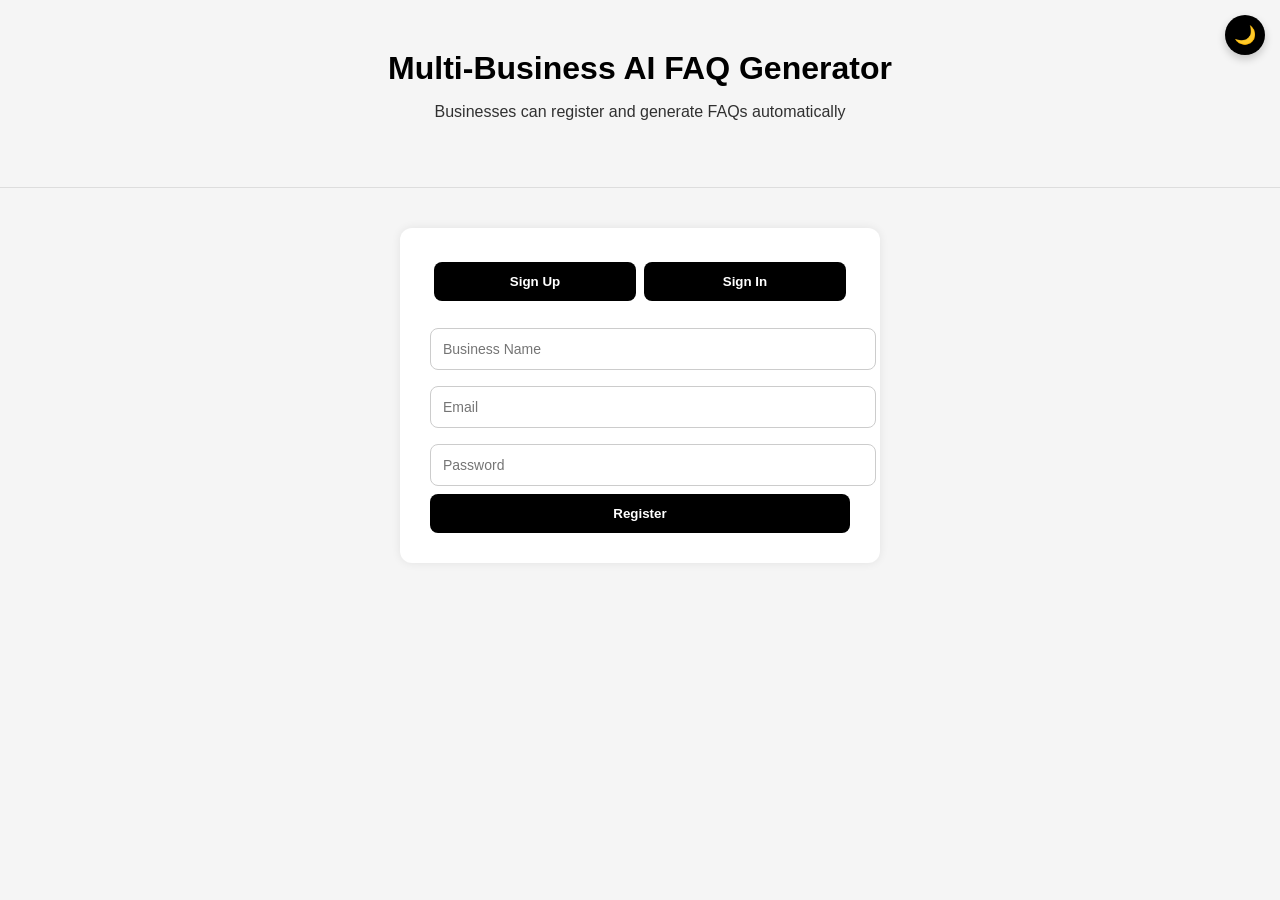
<file: index.html>
<!DOCTYPE html>
<html lang="en">
<head>
<meta charset="UTF-8">
<meta name="viewport" content="width=device-width, initial-scale=1.0">
<title>AI FAQ Generator</title>
<link rel="stylesheet" href="style.css">


</head>

<body class="light">

<button id="themeToggle">🌙</button>

<div class="hero">
<h1>Multi-Business AI FAQ Generator</h1>
<p>Businesses can register and generate FAQs automatically</p>
</div>

<div id="loading">Processing...</div>

<div class="container" id="authSection">

<div class="tabs">
<button id="showSignUp">Sign Up</button>
<button id="showSignIn">Sign In</button>
</div>

<div id="registerForm">

<input id="regName" placeholder="Business Name">
<input id="regEmail" placeholder="Email">
<input id="regPassword" type="password" placeholder="Password">

<button id="registerBtn">Register</button>

</div>

<div id="loginForm" class="hidden">

<input id="loginEmail" placeholder="Email">
<input id="loginPassword" type="password" placeholder="Password">

<button id="loginBtn">Login</button>

</div>

</div>


<div id="faqSection" class="hidden">

<h2>Generate FAQs</h2>

<input id="bizName" placeholder="Business Name">
<input id="bizType" placeholder="Business Type">
<textarea id="bizServices" placeholder="Products / Services"></textarea>
<input id="bizLocation" placeholder="Location">
<input id="bizHours" placeholder="Working Hours">
<input id="bizDelivery" placeholder="Delivery">

<button id="generateBtn">Generate FAQs</button>

<div id="faqOutput"></div>

</div>


<script>

const API="https://script.google.com/macros/s/AKfycbx_x4pRwR2-BVvIc6o2ZxrwyCAmtHR7vQFLTYacevMGVcDTineA9Moh6ZY44uOCwgnKAw/exec";

const loading=document.getElementById("loading");

function showLoad(){loading.style.display="block"}
function hideLoad(){loading.style.display="none"}

/* THEME */

/* THEME TOGGLE */
const themeBtn = document.getElementById("themeToggle");

// Set initial icon based on current body class
themeBtn.innerText = document.body.classList.contains("dark") ? "☀️" : "🌙";

themeBtn.onclick = () => {
  if (document.body.classList.contains("light")) {
    document.body.classList.remove("light");
    document.body.classList.add("dark");
    themeBtn.innerText = "☀️"; // sun icon for dark mode
  } else {
    document.body.classList.remove("dark");
    document.body.classList.add("light");
    themeBtn.innerText = "🌙"; // moon icon for light mode
  }
};



/* TAB SWITCH */

const signUpBtn=document.getElementById("showSignUp")
const signInBtn=document.getElementById("showSignIn")

const registerForm=document.getElementById("registerForm")
const loginForm=document.getElementById("loginForm")

signUpBtn.onclick=()=>{
registerForm.classList.remove("hidden")
loginForm.classList.add("hidden")
}

signInBtn.onclick=()=>{
loginForm.classList.remove("hidden")
registerForm.classList.add("hidden")
}


/* REGISTER */

document.getElementById("registerBtn").onclick=async()=>{

const name=document.getElementById("regName").value
const email=document.getElementById("regEmail").value
const password=document.getElementById("regPassword").value

showLoad()

const res=await fetch(API,{
method:"POST",
body:JSON.stringify({
action:"register",
name:name,
email:email,
password:password
})
})

const data=await res.json()

hideLoad()

if(data.status==="success"){

alert("Registration successful")

}else{

alert(data.message)

}

}


/* LOGIN */

document.getElementById("loginBtn").onclick=async()=>{

const email=document.getElementById("loginEmail").value
const password=document.getElementById("loginPassword").value

showLoad()

const res=await fetch(API,{
method:"POST",
body:JSON.stringify({
action:"login",
email:email,
password:password
})
})

const data=await res.json()

hideLoad()

if(data.status==="success"){

localStorage.setItem("user",JSON.stringify(data.user))

window.location.href="dashboard.html"


}else{

alert("Invalid login")

}

}


/* GENERATE FAQ */

document.getElementById("generateBtn").onclick=async()=>{

const name=document.getElementById("bizName").value
const type=document.getElementById("bizType").value
const services=document.getElementById("bizServices").value
const location=document.getElementById("bizLocation").value
const hours=document.getElementById("bizHours").value
const delivery=document.getElementById("bizDelivery").value

const user=JSON.parse(localStorage.getItem("user"))

const faq=`

<h3>Generated FAQs</h3>

<b>1. What services does ${name} provide?</b>
<p>${services}</p>

<b>2. What type of business is ${name}?</b>
<p>${type}</p>

<b>3. What are the working hours?</b>
<p>${hours}</p>

<b>4. Does ${name} provide delivery?</b>
<p>${delivery}</p>

<b>5. Where is ${name} located?</b>
<p>${location}</p>

`

document.getElementById("faqOutput").innerHTML=faq

await fetch(API,{
method:"POST",
body:JSON.stringify({
action:"faq",
businessName:name,
email:user.email,
type:type,
services:services,
location:location,
hours:hours,
delivery:delivery
})
})

}

</script>

</body>
</html>
</file>
<file: style.css>
body{
margin:0;
font-family:Poppins, sans-serif;
transition:0.3s;
}

body.light{
background:#f5f5f5;
color:#000;
}

body.dark{
background:#0b0b0b;
color:#fff;
}

.hero{
text-align:center;
padding:50px 20px;
border-bottom:1px solid #ddd;
}

body.dark .hero{
border-color:#222;
}

.hero h1{
margin:0;
font-size:32px;
}

.hero p{
opacity:0.8;
}

.container{
max-width:420px;
margin:40px auto;
background:white;
padding:30px;
border-radius:12px;
box-shadow:0 0 10px rgba(0,0,0,0.08);
}

body.dark .container{
background:#141414;
box-shadow:none;
border:1px solid #333;
}

input,textarea{
width:100%;
padding:12px;
margin:8px 0;
border-radius:8px;
border:1px solid #ccc;
font-size:14px;
}

body.dark input,
body.dark textarea{
background:#1b1b1b;
border:1px solid #333;
color:white;
}

button{
width:100%;
padding:12px;
border:none;
border-radius:8px;
cursor:pointer;
font-weight:bold;
background:black;
color:white;
}

body.dark button{
background:#00c2c2;
color:black;
}

button:hover{
opacity:0.9;
}

.tabs{
display:flex;
margin-bottom:15px;
}

.tabs button{
flex:1;
margin:4px;
}

.hidden{
display:none;
}

#faqSection{
max-width:600px;
margin:40px auto;
background:white;
padding:30px;
border-radius:12px;
}

body.dark #faqSection{
background:#141414;
border:1px solid #333;
}

#faqOutput{
margin-top:20px;
}

#loading{
display:none;
position:fixed;
top:50%;
left:50%;
transform:translate(-50%,-50%);
background:black;
color:white;
padding:20px 30px;
border-radius:10px;
z-index:999;
}

/* THEME TOGGLE BUTTON */
#themeToggle {
  position: fixed;
  top: 15px;
  right: 15px;
  width: 40px;
  height: 40px;
  border: none;
  border-radius: 50%;
  cursor: pointer;
  font-size: 18px;
  display: flex;
  align-items: center;
  justify-content: center;
  background-color: #000;  /* Default for light mode */
  color: #fff;             /* Icon color */
  box-shadow: 0 4px 8px rgba(0,0,0,0.2);
  transition: all 0.3s ease;
  z-index: 1000;
}

/* Hover effect */
#themeToggle:hover {
  transform: scale(1.1);
  box-shadow: 0 6px 12px rgba(0,0,0,0.3);
}

/* Dark mode styling */
body.dark #themeToggle {
  background-color: #00c2c2;
  color: #001f2f;
}
</file>
